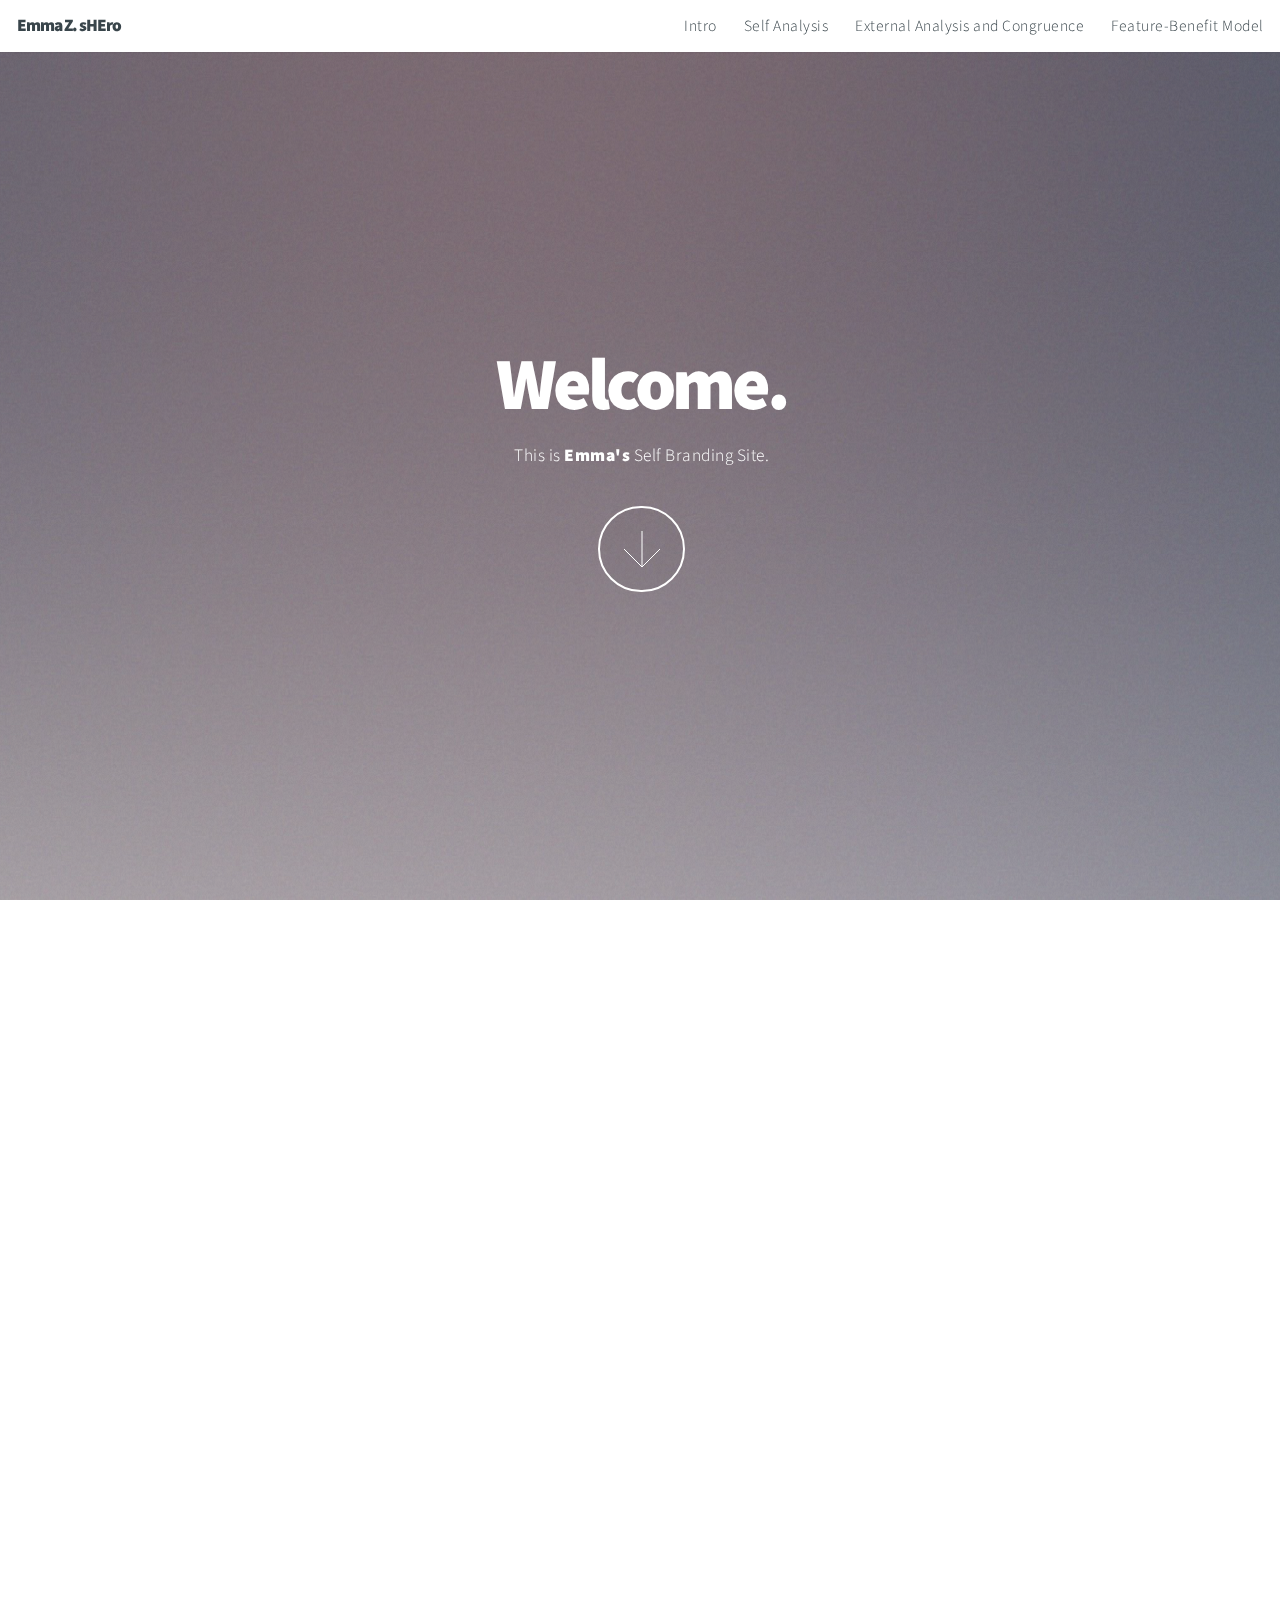
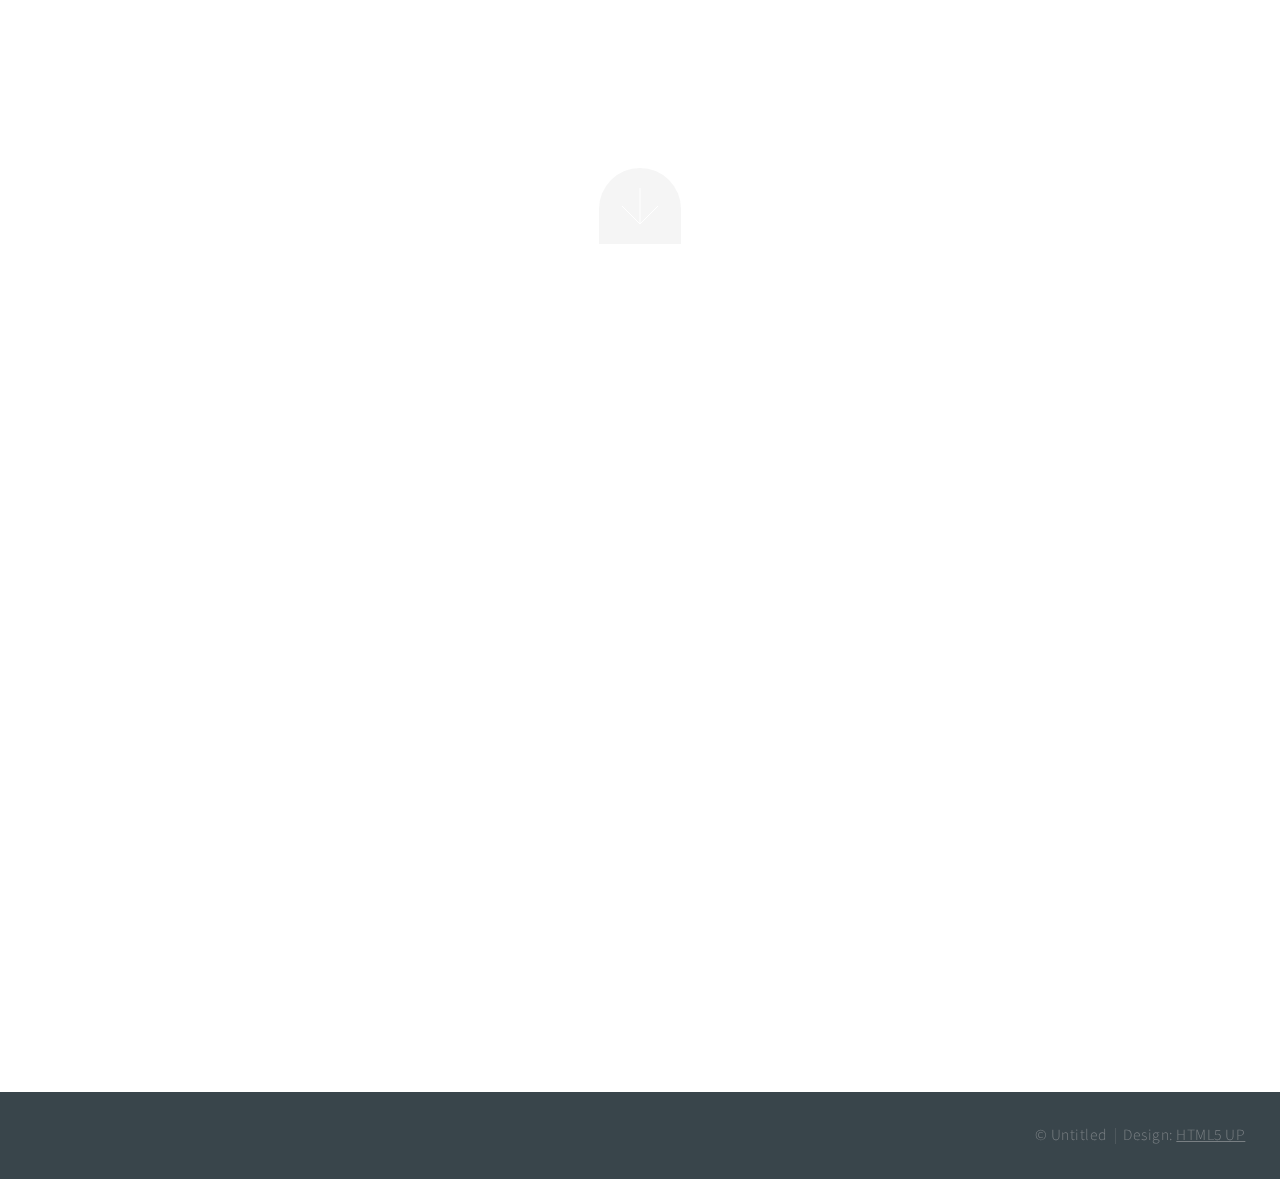
<file: index.html>
<!DOCTYPE HTML>
<!--
	Big Picture by HTML5 UP
	html5up.net | @n33co
	Free for personal and commercial use under the CCA 3.0 license (html5up.net/license)
-->
<html>
	<head>
		<title>Emma Z. sHEro</title>
		<meta http-equiv="content-type" content="text/html; charset=utf-8" />
		<meta name="description" content="" />
		<meta name="keywords" content="" />
		<!--[if lte IE 8]><script src="css/ie/html5shiv.js"></script><![endif]-->
		<script src="js/jquery.min.js"></script>
		<script src="js/jquery.poptrox.min.js"></script>
		<script src="js/jquery.scrolly.min.js"></script>
		<script src="js/jquery.scrollex.min.js"></script>
		<script src="js/skel.min.js"></script>
		<script src="js/init.js"></script>
		<noscript>
			<link rel="stylesheet" href="css/skel.css" />
			<link rel="stylesheet" href="css/style.css" />
			<link rel="stylesheet" href="css/style-wide.css" />
			<link rel="stylesheet" href="css/style-normal.css" />
		</noscript>
		<!--[if lte IE 9]><link rel="stylesheet" href="css/ie/v9.css" /><![endif]-->
		<!--[if lte IE 8]><link rel="stylesheet" href="css/ie/v8.css" /><![endif]-->
	</head>
	<body>

		<!-- Header -->
			<header id="header">

				<!-- Logo -->
					<h1 id="logo">Emma Z. sHEro</h1>

				<!-- Nav -->
					<nav id="nav">
						<ul>
							<li><a href="index.html">Intro</a></li>
							<li><a href="sa.html">Self Analysis</a></li>
							<li><a href="ea.html">External Analysis and Congruence</a></li>
							<!-- <li><a href="ci.html">Congruence/Incongruence</a></li> -->
							<li><a href="fbm.html">Feature-Benefit Model</a></li>
							<!--<li><a href="#work">Work</a></li>-->
							<!-- <li><a href="#contact">Contact</a></li> -->
						</ul>
					</nav>

			</header>

		<!-- Intro -->
			<section id="intro" class="main style1 dark fullscreen">
				<div class="content container 75%">
					<header>
						<h2>Welcome.</h2>
					</header>
					<!--<p>Welcome to <strong>Big Picture</strong> a responsive site template designed
					by <a href="http://html5up.net">HTML5 UP</a>, built on <strong><a href="http://getskel.com">Skel</a></strong>,
					and released for free under the <a href="http://html5up.net/license">Creative Commons Attribution 3.0 license</a>.</p>-->
					<p>This is <strong>Emma's</strong> Self Branding Site.</p>
					<footer>
						<a href="#one" class="button style2 down">More</a>
					</footer>
				</div>
			</section>

		<!-- One -->
			<section id="one" class="main style2 right dark fullscreen">
				<div class="content box style2">
					<header>
						<!-- <a href="sa.html">Self Analysis</a> -->
						<!-- <p><a href="sa.html">Self Analysis</a></p> -->
						<h2><a href="sa.html">Self Analysis</a></h2>
					</header>
					<p>The following are what I see as my most significant strengths and weaknesses. For more details, click "Self Analysis" Tab.</p>
					<p><strong>Strengths: </strong>Well-rounded, Determined, Easy-Going.</p>
					<p><strong>Weaknesses: </strong>Hesitant, Dominant, Impatient.</p>
				</div>
				<a href="#two" class="button style2 down anchored">Next</a>
			</section>

		<!-- Two -->
			<section id="two" class="main style2 left dark fullscreen">
				<div class="content box style2">
					<header>
						<h2><a href="ea.html">External Analysis</a></h2>
					</header>
					<p>ECI-U is a survey held by UIUC Leadership Center which contains a set of scenarios that the evaluator would rate upon the behavior of certain individual to reveal his strengths and weaknesses. I first finished my self-accessment and then sent the same survey to 15 of my families and friends. The results were farily interesting. There are many discrepancies between how I see myself and how others see me. Details are listed in the "External Analysis and Congruence" tab.</p>
				</div>
				<a href="#three" class="button style2 down anchored">Next</a>
			</section>

		<!-- Three -->
	<!-- 		<section id="three" class="main style2 right dark fullscreen">
				<div class="content box style2">
					<header>
						<h2>Congruence/Incongruence</h2>
					</header>
					<p> </p>
				</div>
				<a href="#four" class="button style2 down anchored">Next</a> -->
			</section>

		<!-- Four -->
			<section id="three" class="main style2 left dark fullscreen">
				<div class="content box style2">
					<header>
						<h2><a href="fbm.html">Feature-Benefit Model</a></h2>
					</header>
					<p>I’m a dedicated, confident and well-rounded individual who is passionate about work and life. Details are listed in "Feature-Benefit Model" Tab.</p>
				</div>
				<a href="#four" class="button style2 down anchored">Next</a>
			</section>

		<!-- Work -->
			<section id="four" class="main style2 left dark fullscreen">
				<div class="content container">
					<header>
						<h2>Sales Associate in MAGIC Exhibition in L.V.</h2>
					</header>

					<!-- Lightbox Gallery  --> 
						<div class="container 75% gallery" >
							<div class="row 0% images">
								<div class="6u" ><a class="image fit from-left" style="margin-left:200px; margin-right:auto; position:relative"><img src="images/me.jpg" title="The Anonymous Red" alt=""/></a></div>
<!-- 								<div class="6u"><a href="images/fulls/02.jpg" class="image fit from-right"><img src="images/thumbs/02.jpg" title="Airchitecture II" alt="" /></a></div> -->
							</div>
<!-- 							<div class="row 0% images">
								<div class="6u"><a href="images/fulls/03.jpg" class="image fit from-left"><img src="images/thumbs/03.jpg" title="Air Lounge" alt="" /></a></div>
								<div class="6u"><a href="images/fulls/04.jpg" class="image fit from-right"><img src="images/thumbs/04.jpg" title="Carry on" alt="" /></a></div>
							</div>
							<div class="row 0% images">
								<div class="6u"><a href="images/fulls/05.jpg" class="image fit from-left"><img src="images/thumbs/05.jpg" title="The sparkling shell" alt="" /></a></div>
								<div class="6u"><a href="images/fulls/06.jpg" class="image fit from-right"><img src="images/thumbs/06.jpg" title="Bent IX" alt="" /></a></div>
							</div>
 -->					</div>

				</div>
			</section>

		<!-- Contact -->
<!-- 			<section id="contact" class="main style3 secondary">
				<div class="content container">
					<header>
						<h2>Say Hello.</h2>
						<p>Hello.</p>
					</header>
					<div class="box container 75%"> -->

					<!-- Contact Form -->
<!-- 							<form method="post" action="#">
								<div class="row 50%">
									<div class="6u"><input type="text" name="name" placeholder="Name" /></div>
									<div class="6u"><input type="email" name="email" placeholder="Email" /></div>
								</div>
								<div class="row 50%">
									<div class="12u"><textarea name="message" placeholder="Message" rows="6"></textarea></div>
								</div>
								<div class="row">
									<div class="12u">
										<ul class="actions">
											<li><input type="submit" value="Send Message" /></li>
										</ul>
									</div>
								</div>
							</form>

					</div>
				</div>
			</section> -->

		<!-- Footer -->
			<footer id="footer">

				<!-- Icons -->
<!-- 					<ul class="actions">
						<li><a href="#" class="icon fa-twitter"><span class="label">Twitter</span></a></li>
						<li><a href="#" class="icon fa-facebook"><span class="label">Facebook</span></a></li>
						<li><a href="#" class="icon fa-google-plus"><span class="label">Google+</span></a></li>
						<li><a href="#" class="icon fa-dribbble"><span class="label">Dribbble</span></a></li>
						<li><a href="#" class="icon fa-pinterest"><span class="label">Pinterest</span></a></li>
						<li><a href="#" class="icon fa-instagram"><span class="label">Instagram</span></a></li>
					</ul> -->

				<!-- Menu -->
					<ul class="menu">
						<li>&copy; Untitled</li><li>Design: <a href="http://html5up.net">HTML5 UP</a></li>
					</ul>

			</footer>

	</body>
</html>
</file>
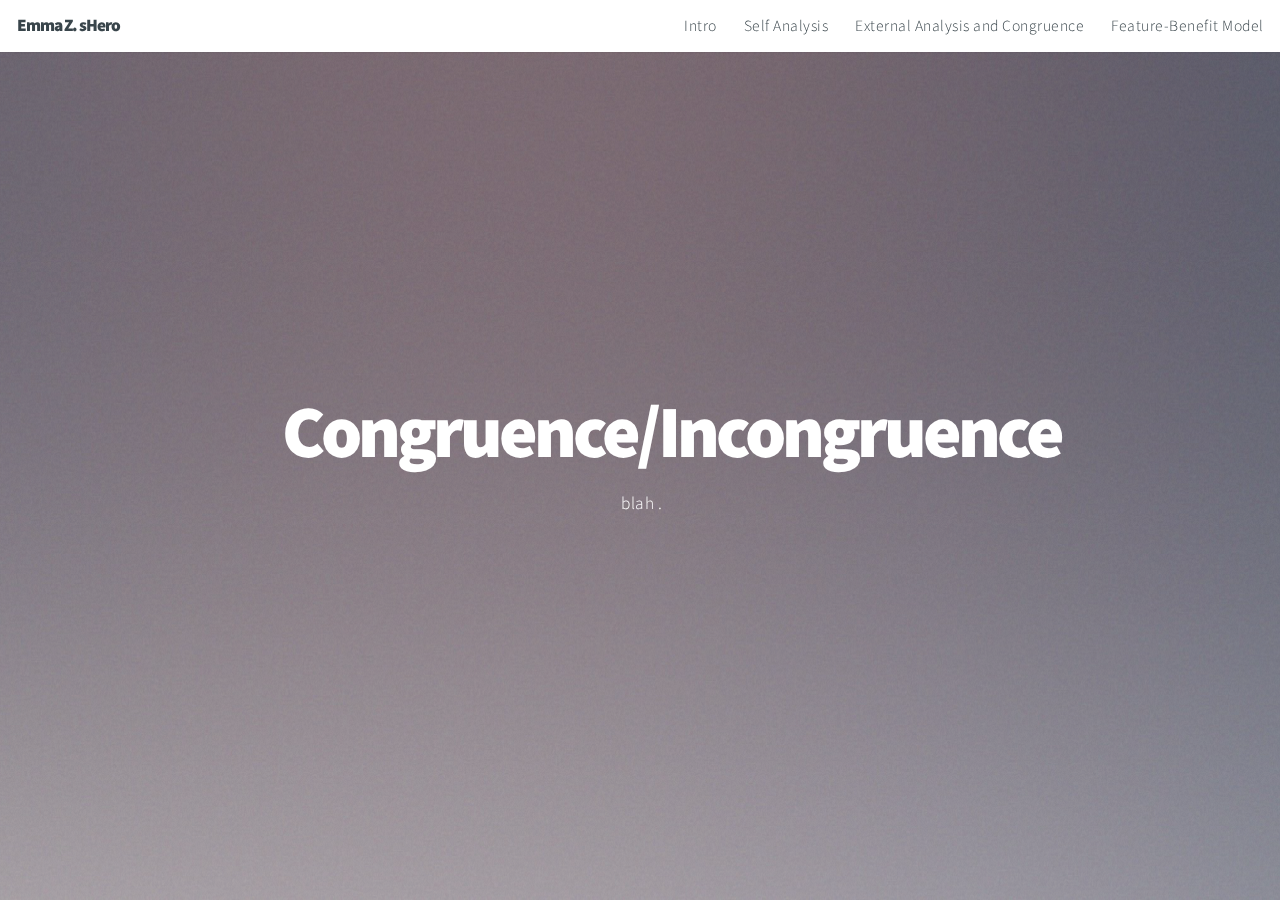
<file: ci.html>
<!DOCTYPE HTML>
<!--
	Big Picture by HTML5 UP
	html5up.net | @n33co
	Free for personal and commercial use under the CCA 3.0 license (html5up.net/license)
-->
<html>
	<head>
		<title>Emma Z. sHero</title>
		<meta http-equiv="content-type" content="text/html; charset=utf-8" />
		<meta name="description" content="" />
		<meta name="keywords" content="" />
		<!--[if lte IE 8]><script src="css/ie/html5shiv.js"></script><![endif]-->
		<script src="js/jquery.min.js"></script>
		<script src="js/jquery.poptrox.min.js"></script>
		<script src="js/jquery.scrolly.min.js"></script>
		<script src="js/jquery.scrollex.min.js"></script>
		<script src="js/skel.min.js"></script>
		<script src="js/init.js"></script>
		<noscript>
			<link rel="stylesheet" href="css/skel.css" />
			<link rel="stylesheet" href="css/style.css" />
			<link rel="stylesheet" href="css/style-wide.css" />
			<link rel="stylesheet" href="css/style-normal.css" />
		</noscript>
		<!--[if lte IE 9]><link rel="stylesheet" href="css/ie/v9.css" /><![endif]-->
		<!--[if lte IE 8]><link rel="stylesheet" href="css/ie/v8.css" /><![endif]-->
	</head>
	<body>

		<!-- Header -->
			<header id="header">

				<!-- Logo -->
					<h1 id="logo">Emma Z. sHero</h1>

				<!-- Nav -->
					<nav id="nav">
						<ul>
							<li><a href="index.html">Intro</a></li>
							<li><a href="sa.html">Self Analysis</a></li>
							<li><a href="ea.html">External Analysis and Congruence</a></li>
							<!-- <li><a href="ci.html">Congruence/Incongruence</a></li> -->
							<li><a href="fbm.html">Feature-Benefit Model</a></li>
							<!--<li><a href="#work">Work</a></li>-->
							<!-- <li><a href="#contact">Contact</a></li> -->
						</ul>
					</nav>

			</header>

		<!-- Intro -->
			<section id="intro" class="main style1 dark fullscreen">
				<div class="content container 75%">
					<header>
						<h2>Congruence/Incongruence</h2>
					</header>
					<p> blah .</p>
					<footer>
						<!-- <a href="#one" class="button style2 down">More</a> -->
					</footer>
				</div>
			</section>

		</body>
	</html>
</file>
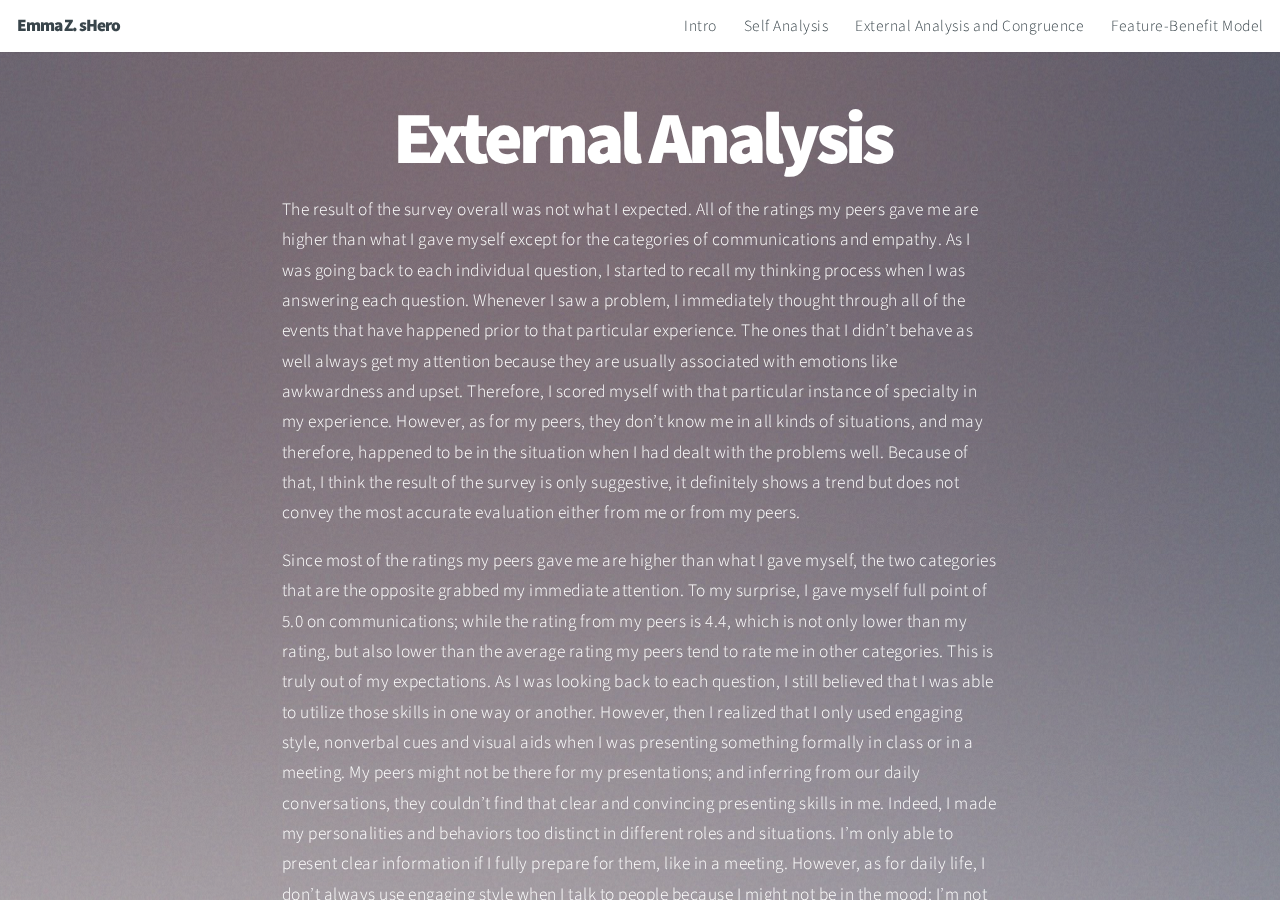
<file: ea.html>
<!DOCTYPE HTML>
<!--
	Big Picture by HTML5 UP
	html5up.net | @n33co
	Free for personal and commercial use under the CCA 3.0 license (html5up.net/license)
-->
<html>
	<head>
		<title>Emma Z. sHero</title>
		<meta http-equiv="content-type" content="text/html; charset=utf-8" />
		<meta name="description" content="" />
		<meta name="keywords" content="" />
		<!--[if lte IE 8]><script src="css/ie/html5shiv.js"></script><![endif]-->
		<script src="js/jquery.min.js"></script>
		<script src="js/jquery.poptrox.min.js"></script>
		<script src="js/jquery.scrolly.min.js"></script>
		<script src="js/jquery.scrollex.min.js"></script>
		<script src="js/skel.min.js"></script>
		<script src="js/init.js"></script>
		<noscript>
			<link rel="stylesheet" href="css/skel.css" />
			<link rel="stylesheet" href="css/style.css" />
			<link rel="stylesheet" href="css/style-wide.css" />
			<link rel="stylesheet" href="css/style-normal.css" />
		</noscript>
		<!--[if lte IE 9]><link rel="stylesheet" href="css/ie/v9.css" /><![endif]-->
		<!--[if lte IE 8]><link rel="stylesheet" href="css/ie/v8.css" /><![endif]-->
	</head>
	<body>

		<!-- Header -->
			<header id="header">

				<!-- Logo -->
					<h1 id="logo">Emma Z. sHero</h1>

				<!-- Nav -->
					<nav id="nav">
						<ul>
							<li><a href="index.html">Intro</a></li>
							<li><a href="sa.html">Self Analysis</a></li>
							<li><a href="ea.html">External Analysis and Congruence</a></li>
							<!-- <li><a href="ci.html">Congruence/Incongruence</a></li> -->
							<li><a href="fbm.html">Feature-Benefit Model</a></li>
							<!--<li><a href="#work">Work</a></li>-->
							<!-- <li><a href="#contact">Contact</a></li> -->
						</ul>
					</nav>

			</header>

		<!-- Intro -->
			<section id="intro" class="main style1 dark fullscreen">
				<div class="content container 75%">
					<header>
						<h2>External Analysis</h2>
					</header>
					<p align="left"> The result of the survey overall was not what I expected. All of the ratings my peers gave me are higher than what I gave myself except for the categories of communications and empathy. As I was going back to each individual question, I started to recall my thinking process when I was answering each question. Whenever I saw a problem, I immediately thought through all of the events that have happened prior to that particular experience. The ones that I didn’t behave as well always get my attention because they are usually associated with emotions like awkwardness and upset. Therefore, I scored myself with that particular instance of specialty in my experience. However, as for my peers, they don’t know me in all kinds of situations, and may therefore, happened to be in the situation when I had dealt with the problems well. Because of that, I think the result of the survey is only suggestive, it definitely shows a trend but does not convey the most accurate evaluation either from me or from my peers.</p>        
					<p align="left">Since most of the ratings my peers gave me are higher than what I gave myself, the two categories that are the opposite grabbed my immediate attention. To my surprise, I gave myself full point of 5.0 on communications; while the rating from my peers is 4.4, which is not only lower than my rating, but also lower than the average rating my peers tend to rate me in other categories. This is truly out of my expectations. As I was looking back to each question, I still believed that I was able to utilize those skills in one way or another. However, then I realized that I only used engaging style, nonverbal cues and visual aids when I was presenting something formally in class or in a meeting. My peers might not be there for my presentations; and inferring from our daily conversations, they couldn’t find that clear and convincing presenting skills in me. Indeed, I made my personalities and behaviors too distinct in different roles and situations. I’m only able to present clear information if I fully prepare for them, like in a meeting. However, as for daily life, I don’t always use engaging style when I talk to people because I might not be in the mood; I’m not interested in the topic or the person, etc. This is something I really want to improve. I want to prepare myself and show the outside world the best me at all times. I want to always be prepared for my friends, my families, and all kinds of situations. I want people to see my passion, not only in a meeting or presentation, but also in daily life. I have taken a class called Emotional Intelligence Skills where I have learn many things about how to deal with situations inside out. I learned how to manage my own emotions so other people would feel comfortable with me. I’m aware that people do present themselves differently in different situations. However, no matter whom I’m with and what situation I’m in, I want to present myself as a passionate, fully prepared and engaging person. I think this will never go wrong.</p>        
					<p align="left">Another category that people rate me lower is the category of empathy. Especially for the first question “I accurately read people’s moods or nonverbal cues”, someone even gave me a 3. In a survey that 98% of my peers’ ratings are 4 and 5, a rating of 3 really symbolizes something. I thought I was good at reading people’s mood. Although I can’t eliminate the possibility of that one person has been in a one particular instance with me where I was too ignorant to realize his mood, I still want to make sure that I can be accurate when examining people’s emotions. To do that, I need to gain awareness of feeling people’s emotions. I want to always turn my senses on to receive people’s cues. I want to be sensitive to people from diverse background and appreciate what and why people are saying. This is one of the values that I value the most. I want people to think of me when they have emotional issues. I want to be the support for my friends and families. In order for people to trust my suggestions and judgments, I need to first make good judgments myself. In addition, I think sometimes I care and understand on the inside but don’t know how to express my understanding to them. This may also cause misunderstandings of me as ignorant. This might be due to my shyness of expressing my feelings especially when the subject is sensitive. I would also like to improve on that. I would love to learn the appropriate methods to communicate with my peers so they could feel my presence. The most important action I would like to do to improve my verbal skills is practicing. I will start with my friends about issues that are not as sensitive, tell them I’m with them, and express how I personally feel about the situation. Only this way will I get to build a connection with them, show my empathy, and let them know my intention of understanding.</p>        
					<p align="left">In addition to the discrepancies in my report (my blind spots), I’ve also found something fairly interesting. The lowest score of my rating and my peers lie into the same category: initiative. I think I’m a more logical and rational person. I like to wait until the reasons are super clear before taking actions because I don’t like to deal with unexpected consequences. I have to also admit that I really don’t know how to seek information in unusual ways. I do lack some innovative and creative ideas. I think this is partially due to my tight daily schedule. I’m always too busy with schoolwork and projects that I don’t have time to settle down and just think about ideas. Schoolwork is usually too rigid which constraints my thinking process as the time progresses. I would like to improve it by taking time off once in a while, reading some interesting books and writing my ideas off on my journals to keep practicing. I also hardly ever cut through red tape or bend the rules when necessary. I’m from a culture that tends to avoid trouble when encountering problems with the rules. This has to be changed because it shows my dedication and determinedness. The best way to do it is to gain my confidence. When I’m able to come up with a reasonable idea and have done enough research to back it up, I will gain confidence to shoot for the direction and goals that might requires certain rules to be bent.</p>
					<p align="left">I did a good job passing both me and my peer’s examination of self-awareness. This is the cluster where my highest scores are in. Overall, I’m able to gain awareness of my own emotions and present myself in an assured and unhesitating manner. This is a value that I really cherish. I want to make sure I could keep it while working on using the awareness. Often times, although I’m aware my emotions, I still have difficulties coping and controlling them. I rated myself relatively low in emotional self-control category because of that. My friend even gave me a 2 on “I deal calmly with stress”. Apparently, my extreme emotions seem really obvious. Having the awareness is really important, but I want to learn more smart ways to utilize my emotions for optimized result. </p>
					<p align="left">The results of the survey have alerted me to reposition myself within the community. I've realized that sometimes I might not get the results that I originally wanted to. I needed to change the way I convey my emotions so people could understand my intentions. Paying attention on shaping my public images will help improve my relationships and overall effectiveness in any situation.</a>
					<footer>
						<!-- <a href="#one" class="button style2 down">More</a> -->
					</footer>
				</div>
			</section>

		</body>
	</html>
</file>
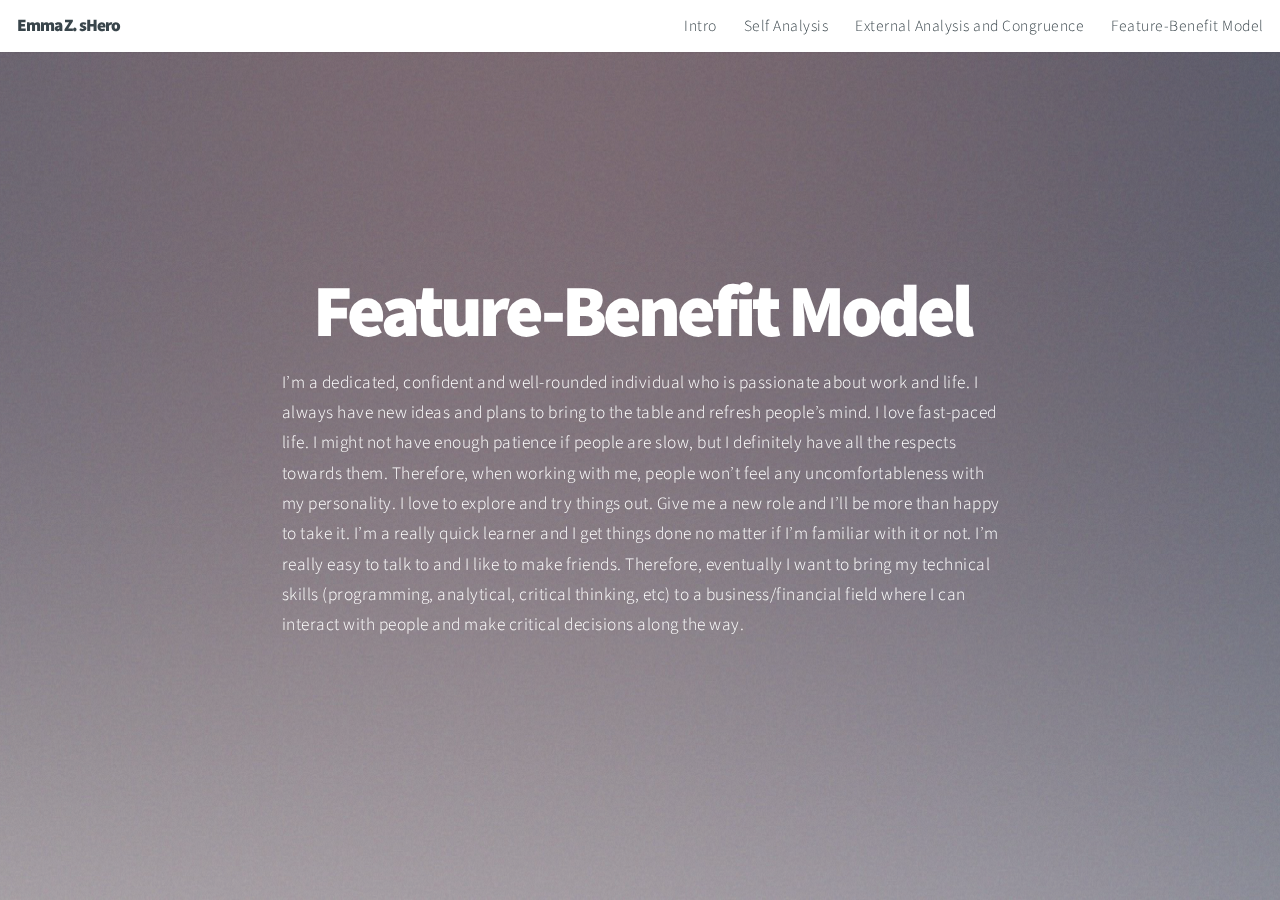
<file: fbm.html>
<!DOCTYPE HTML>
<!--
	Big Picture by HTML5 UP
	html5up.net | @n33co
	Free for personal and commercial use under the CCA 3.0 license (html5up.net/license)
-->
<html>
	<head>
		<title>Emma Z. sHero</title>
		<meta http-equiv="content-type" content="text/html; charset=utf-8" />
		<meta name="description" content="" />
		<meta name="keywords" content="" />
		<!--[if lte IE 8]><script src="css/ie/html5shiv.js"></script><![endif]-->
		<script src="js/jquery.min.js"></script>
		<script src="js/jquery.poptrox.min.js"></script>
		<script src="js/jquery.scrolly.min.js"></script>
		<script src="js/jquery.scrollex.min.js"></script>
		<script src="js/skel.min.js"></script>
		<script src="js/init.js"></script>
		<noscript>
			<link rel="stylesheet" href="css/skel.css" />
			<link rel="stylesheet" href="css/style.css" />
			<link rel="stylesheet" href="css/style-wide.css" />
			<link rel="stylesheet" href="css/style-normal.css" />
		</noscript>
		<!--[if lte IE 9]><link rel="stylesheet" href="css/ie/v9.css" /><![endif]-->
		<!--[if lte IE 8]><link rel="stylesheet" href="css/ie/v8.css" /><![endif]-->
	</head>
	<body>

		<!-- Header -->
			<header id="header">

				<!-- Logo -->
					<h1 id="logo">Emma Z. sHero</h1>

				<!-- Nav -->
					<nav id="nav">
						<ul>
							<li><a href="index.html">Intro</a></li>
							<li><a href="sa.html">Self Analysis</a></li>
							<li><a href="ea.html">External Analysis and Congruence</a></li>
							<!-- <li><a href="ci.html">Congruence/Incongruence</a></li> -->
							<li><a href="fbm.html">Feature-Benefit Model</a></li>
							<!--<li><a href="#work">Work</a></li>-->
							<!-- <li><a href="#contact">Contact</a></li> -->
						</ul>
					</nav>

			</header>

		<!-- Intro -->
			<section id="intro" class="main style1 dark fullscreen">
				<div class="content container 75%">
					<header>
						<h2>Feature-Benefit Model</h2>
					</header>
					<p align = "left">I’m a dedicated, confident and well-rounded individual who is passionate about work and life. I always have new ideas and plans to bring to the table and refresh people’s mind. I love fast-paced life. I might not have enough patience if people are slow, but I definitely have all the respects towards them. Therefore, when working with me, people won’t feel any uncomfortableness with my personality. I love to explore and try things out. Give me a new role and I’ll be more than happy to take it. I’m a really quick learner and I get things done no matter if I’m familiar with it or not. I’m really easy to talk to and I like to make friends. Therefore, eventually I want to bring my technical skills (programming, analytical, critical thinking, etc) to a business/financial field where I can interact with people and make critical decisions along the way.</p>
					<footer>
						<!-- <a href="#one" class="button style2 down">More</a> -->
					</footer>
				</div>
			</section>

		</body>
	</html>
</file>
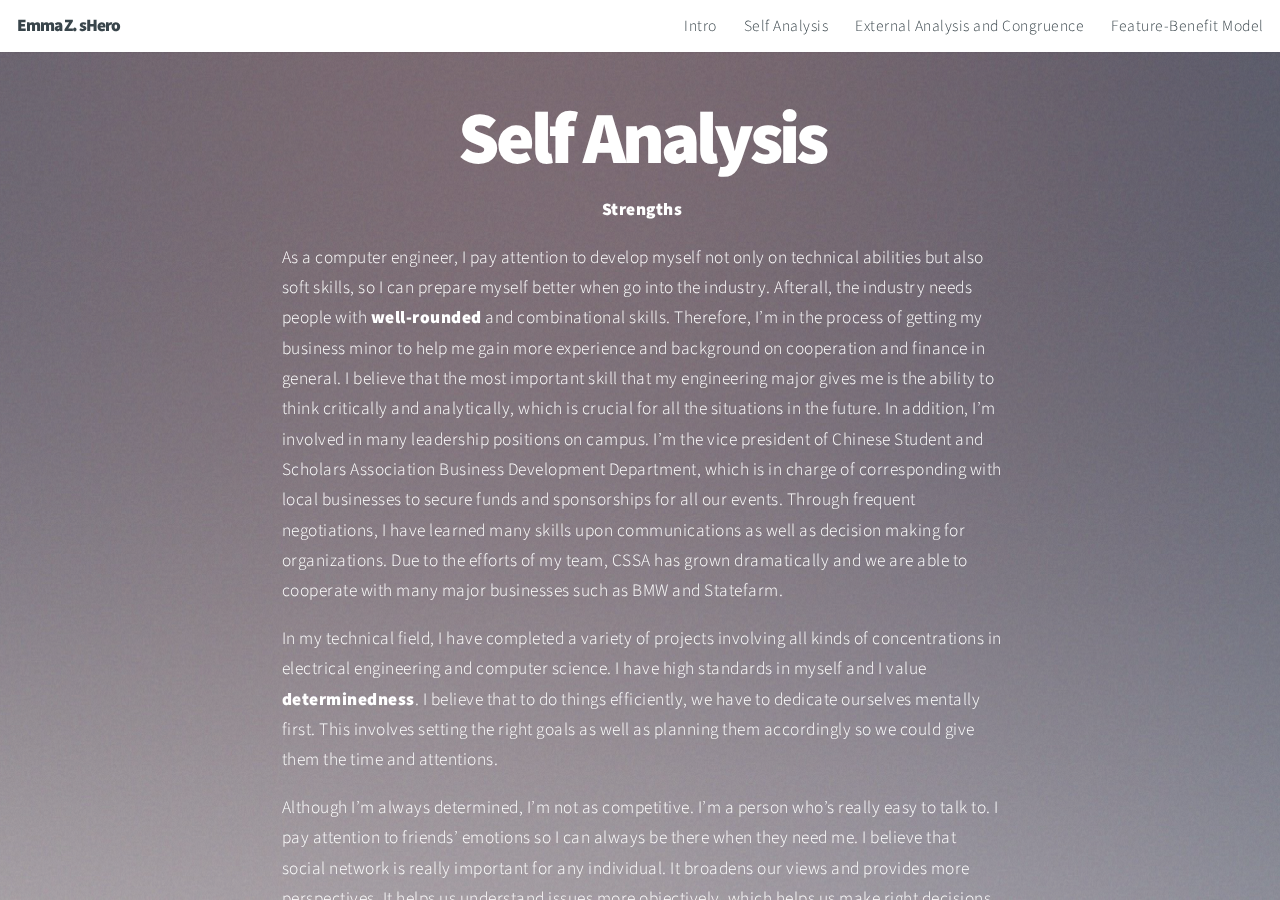
<file: sa.html>
<!DOCTYPE HTML>
<!--
	Big Picture by HTML5 UP
	html5up.net | @n33co
	Free for personal and commercial use under the CCA 3.0 license (html5up.net/license)
-->
<html>
	<head>
		<title>Emma Z. sHero</title>
		<meta http-equiv="content-type" content="text/html; charset=utf-8" />
		<meta name="description" content="" />
		<meta name="keywords" content="" />
		<!--[if lte IE 8]><script src="css/ie/html5shiv.js"></script><![endif]-->
		<script src="js/jquery.min.js"></script>
		<script src="js/jquery.poptrox.min.js"></script>
		<script src="js/jquery.scrolly.min.js"></script>
		<script src="js/jquery.scrollex.min.js"></script>
		<script src="js/skel.min.js"></script>
		<script src="js/init.js"></script>
		<noscript>
			<link rel="stylesheet" href="css/skel.css" />
			<link rel="stylesheet" href="css/style.css" />
			<link rel="stylesheet" href="css/style-wide.css" />
			<link rel="stylesheet" href="css/style-normal.css" />
		</noscript>
		<!--[if lte IE 9]><link rel="stylesheet" href="css/ie/v9.css" /><![endif]-->
		<!--[if lte IE 8]><link rel="stylesheet" href="css/ie/v8.css" /><![endif]-->
	</head>
	<body>

		<!-- Header -->
			<header id="header">

				<!-- Logo -->
					<h1 id="logo">Emma Z. sHero</h1>

				<!-- Nav -->
					<nav id="nav">
						<ul>
							<li><a href="index.html">Intro</a></li>
							<li><a href="sa.html">Self Analysis</a></li>
							<li><a href="ea.html">External Analysis and Congruence</a></li>
							<!-- <li><a href="ci.html">Congruence/Incongruence</a></li> -->
							<li><a href="fbm.html">Feature-Benefit Model</a></li>
							<!--<li><a href="#work">Work</a></li>-->
							<!-- <li><a href="#contact">Contact</a></li> -->
						</ul>
					</nav>

			</header>

		<!-- Intro -->
			<section id="intro" class="main style1 dark fullscreen">
				<div class="content container 75%">
					<header>
						<h2>Self Analysis</h2>
					</header>
					<p><strong>Strengths</strong></p>
					<p align = "left">As a computer engineer, I pay attention to develop myself not only on technical abilities but also soft skills, so I can prepare myself better when go into the industry. Afterall, the industry needs people with <strong>well-rounded</strong> and combinational skills. Therefore, I’m in the process of getting my business minor to help me gain more experience and background on cooperation and finance in general. I believe that the most important skill that my engineering major gives me is the ability to think critically and analytically, which is crucial for all the situations in the future. In addition, I’m involved in many leadership positions on campus. I’m the vice president of Chinese Student and Scholars Association Business Development Department, which is in charge of corresponding with local businesses to secure funds and sponsorships for all our events. Through frequent negotiations, I have learned many skills upon communications as well as decision making for organizations. Due to the efforts of my team, CSSA has grown dramatically and we are able to cooperate with many major businesses such as BMW and Statefarm.</p>
					<p align = "left">In my technical field, I have completed a variety of projects involving all kinds of concentrations in electrical engineering and computer science. I have high standards in myself and I value <strong>determinedness</strong>. I believe that to do things efficiently, we have to dedicate ourselves mentally first. This involves setting the right goals as well as planning them accordingly so we could give them the time and attentions.</p>
					<p align = "left">Although I’m always determined, I’m not as competitive. I’m a person who’s really easy to talk to. I pay attention to friends’ emotions so I can always be there when they need me. I believe that social network is really important for any individual. It broadens our views and provides more perspectives. It helps us understand issues more objectively, which helps us make right decisions. Only when we understand people from their shoes, will we communicate with them effectively. In the near future, I would like to move up along a coorperation and take a manangement position. Being an <strong>easy-going</strong> person grants me the tools and path to get to know my people and help them overcome difficulties and achieve maximum productivity.</p>
					<p><strong>Weaknesses</strong></p>
					<p align = "left">There are many aspects of my personality that I wish I could have done better. For example, since I value the ability to make the right decision, sometimes I have difficulties choosing among the alternatives. I’m sometimes <strong>hesitant</strong> for many different reasons: sometimes I don’t want to take the consequences if things don’t go as I expect; sometimes if I don’t want to make sacrifices on either side of the solution; sometimes I want to both of the results. This personality always gives me struggles. However, through the struggles I have learned priorities. I have learned my individual values more and started to know what matters to me the most. As time goes on, I have become better with making decisions and choosing the right alternative that I would less likely to regret.</p>
					<p align = "left">I’m a little <strong>dominant</strong>, meaning that I don’t always trust people with their decisions. Whenever there is group work, I would always go over everyone’s part to make sure they are doing it right. This has given much inconvenience to both my team and myself. They are frustrated because of my distrust and I’m also exhausting myself because I’m giving me more work than needed.  I check on them once in a while to make sure they are still on track of the work and I keep reminding them if they seem to slack off. It turns out that this method usually doesn’t give what I needed. Since I took too much initiative, people tend to slack off more because they knew I would get everything done eventually. I lose connections with the group mates since they don’t see trust in me. The group work became more of a burden for me than what it’s supposed to serve. However, as I took more leadership roles, I started to learn to let go. I started to divide up the work and trust people with what I assigned. The results have been significant. People are more willing to dedicate themselves into the projects because they are given trust. I have learned to control my dominance to a certain extend.</p>
					<p align = "left">My third weakness connects with my second one in some way. Since I’d like to get things done fast and efficiently, I have little tolerance of waiting. This applies to everything from work, project to even daily conversations. It would even bother me if people talk too slow. They make me anxious when they talk all over the place but not to the point. This is something that I still need to work on. The respect I have upon people makes it an internal struggle for myself. I don’t want to interrupt them, while I’m <strong>impatient</strong>ly waiting for them to finish. Sometimes it affects my ability to listen to ideas. Therefore, I would like to improve on this trait by sometimes slowing myself down and enjoying the life and conversations. </p>
					<footer>
						<!-- <a href="#one" class="button style2 down">More</a> -->
					</footer>
				</div>
			</section>

		</body>
	</html>
</file>
<file: css/style-wide.css>
/*
	Big Picture by HTML5 UP
	html5up.net | @n33co
	Free for personal and commercial use under the CCA 3.0 license (html5up.net/license)
*/

/*********************************************************************************/
/* Basic                                                                         */
/*********************************************************************************/

	body,input,textarea,select {
		font-size: 17pt;
	}
	
	/* Main */
		
		.main {
		}
		
			.main.style2 {
			}
			
				.main.style2 .content {
					width: 40%;
				}
			
					.main.style2.right .content {
						left: 60%;
					}

				.main.style2.inactive {
				}

					.main.style2.inactive .content {
					}

						.main.style2.inactive.left .content {
							left: -40%;
						}
</file>
<file: css/style-normal.css>
/*
	Big Picture by HTML5 UP
	html5up.net | @n33co
	Free for personal and commercial use under the CCA 3.0 license (html5up.net/license)
*/

/*********************************************************************************/
/* Basic                                                                         */
/*********************************************************************************/

	body,input,textarea,select {
		font-size: 15pt;
	}
</file>
<file: css/ie/v9.css>
/*
	Big Picture by HTML5 UP
	html5up.net | @n33co
	Free for personal and commercial use under the CCA 3.0 license (html5up.net/license)
*/

/*********************************************************************************/
/* Loader                                                                        */
/*********************************************************************************/

	body:before,
	body:after {
		display: none !important;
	}

/*********************************************************************************/
/* Poptrox                                                                       */
/*********************************************************************************/

	.poptrox-popup {
	}

		.poptrox-popup .loader {
			display: none !important;
		}
</file>
<file: css/ie/v8.css>
/*
	Big Picture by HTML5 UP
	html5up.net | @n33co
	Free for personal and commercial use under the CCA 3.0 license (html5up.net/license)
*/

/*********************************************************************************/
/* Basic                                                                         */
/*********************************************************************************/

	/* Section/Article */

		section,
		article
		{
		}

			section > .last-child,
			article > .last-child
			{
				margin-bottom: 0;
			}

			section.last-child,
			article.last-child
			{
				margin-bottom: 0;
			}

	/* Form */

		form input[type="text"],
		form input[type="email"],
		form input[type="password"],
		form select,
		form textarea {
			position: relative;
			-ms-behavior: url('css/ie/PIE.htc');
			border: solid 1px #ccc;
		}

	/* Button */

		input[type="button"],
		input[type="submit"],
		input[type="reset"],
		.button {
			position: relative;
			-ms-behavior: url('css/ie/PIE.htc');
		}

			.button.down {
				text-indent: 0;
			}

/*********************************************************************************/
/* Intro                                                                         */
/*********************************************************************************/

	#intro {
		-ms-behavior: url('css/ie/backgroundsize.min.htc');
		background: url('../../images/intro.jpg');
		background-size: cover;
	}

		#intro .content {
			position: relative;
			z-index: 1;
		}

		#intro:after {
			content: '';
			background: url('../images/overlay.png');
			width: 100%;
			height: 100%;
			position: absolute;
			left: 0;
			top: 0;
		}

/*********************************************************************************/
/* One                                                                           */
/*********************************************************************************/

	#one {
		-ms-behavior: url('css/ie/backgroundsize.min.htc');
		background: url('../../images/one.jpg');
		background-size: cover;
	}

		#one .content {
			position: relative;
			z-index: 1;
		}

		#one.left:before,
		#one.right:after {
			content: '';
			background: url('../images/overlay.png');
			width: 100%;
			height: 100%;
			position: absolute;
			left: 0;
			top: 0;
		}

/*********************************************************************************/
/* Two                                                                           */
/*********************************************************************************/

	#two {
		-ms-behavior: url('css/ie/backgroundsize.min.htc');
		background: url('../../images/two.jpg');
		background-size: cover;
	}

		#two .content {
			position: relative;
			z-index: 1;
		}

		#two.left:before,
		#two.right:after {
			content: '';
			background: url('../images/overlay.png');
			width: 100%;
			height: 100%;
			position: absolute;
			left: 0;
			top: 0;
		}
</file>
<file: css/skel.css>
/* Resets (http://meyerweb.com/eric/tools/css/reset/ | v2.0 | 20110126 | License: none (public domain)) */

	html,body,div,span,applet,object,iframe,h1,h2,h3,h4,h5,h6,p,blockquote,pre,a,abbr,acronym,address,big,cite,code,del,dfn,em,img,ins,kbd,q,s,samp,small,strike,strong,sub,sup,tt,var,b,u,i,center,dl,dt,dd,ol,ul,li,fieldset,form,label,legend,table,caption,tbody,tfoot,thead,tr,th,td,article,aside,canvas,details,embed,figure,figcaption,footer,header,hgroup,menu,nav,output,ruby,section,summary,time,mark,audio,video{margin:0;padding:0;border:0;font-size:100%;font:inherit;vertical-align:baseline;}article,aside,details,figcaption,figure,footer,header,hgroup,menu,nav,section{display:block;}body{line-height:1;}ol,ul{list-style:none;}blockquote,q{quotes:none;}blockquote:before,blockquote:after,q:before,q:after{content:'';content:none;}table{border-collapse:collapse;border-spacing:0;}body{-webkit-text-size-adjust:none}

/* Box Model */

	*, *:before, *:after {
		-moz-box-sizing: border-box;
		-webkit-box-sizing: border-box;
		box-sizing: border-box;
	}

/* Container */

	.container {
		margin-left: auto;
		margin-right: auto;

		/* width: (containers) */
		width: 1200px;
	}

	/* Modifiers */

		/* 125% */
			.container.\31 25\25 {
				width: 100%;

				/* max-width: (containers * 1.25) */
				max-width: 1500px;

				/* min-width: (containers) */
				min-width: 1200px;
			}

		/* 75% */
			.container.\37 5\25 {

				/* width: (containers * 0.75) */
				width: 900px;

			}

		/* 50% */
			.container.\35 0\25 {

				/* width: (containers * 0.50) */
				width: 600px;

			}

		/* 25% */
			.container.\32 5\25 {

				/* width: (containers * 0.25) */
				width: 300px;

			}

/* Grid */

	.row {
		border-bottom: solid 1px transparent;
	}

	.row > * {
		float: left;
	}

	.row:after, .row:before {
		content: '';
		display: block;
		clear: both;
		height: 0;
	}

	.row.uniform > * > :first-child {
		margin-top: 0;
	}

	.row.uniform > * > :last-child {
		margin-bottom: 0;
	}

	/* Gutters */

		/* Normal */

			.row > * {
				/* padding: (gutters.horizontal) 0 0 (gutters.vertical) */
				padding: 40px 0 0 40px;
			}

			.row {
				/* margin: -(gutters.horizontal) 0 -1px -(gutters.vertical) */
				margin: -40px 0 -1px -40px;
			}

			.row.uniform > * {
				/* padding: (gutters.vertical) 0 0 (gutters.vertical) */
				padding: 40px 0 0 40px;
			}

			.row.uniform {
				/* margin: -(gutters.vertical) 0 -1px -(gutters.vertical) */
				margin: -40px 0 -1px -40px;
			}

		/* 200% */

			.row.\32 00\25 > * {
				/* padding: (gutters.horizontal) 0 0 (gutters.vertical) */
				padding: 80px 0 0 80px;
			}

			.row.\32 00\25 {
				/* margin: -(gutters.horizontal) 0 -1px -(gutters.vertical) */
				margin: -80px 0 -1px -80px;
			}

			.row.uniform.\32 00\25 > * {
				/* padding: (gutters.vertical) 0 0 (gutters.vertical) */
				padding: 80px 0 0 80px;
			}

			.row.uniform.\32 00\25 {
				/* margin: -(gutters.vertical) 0 -1px -(gutters.vertical) */
				margin: -80px 0 -1px -80px;
			}

		/* 150% */

			.row.\31 50\25 > * {
				/* padding: (gutters.horizontal) 0 0 (gutters.vertical) */
				padding: 60px 0 0 60px;
			}

			.row.\31 50\25 {
				/* margin: -(gutters.horizontal) 0 -1px -(gutters.vertical) */
				margin: -60px 0 -1px -60px;
			}

			.row.uniform.\31 50\25 > * {
				/* padding: (gutters.vertical) 0 0 (gutters.vertical) */
				padding: 60px 0 0 60px;
			}

			.row.uniform.\31 50\25 {
				/* margin: -(gutters.vertical) 0 -1px -(gutters.vertical) */
				margin: -60px 0 -1px -60px;
			}

		/* 50% */

			.row.\35 0\25 > * {
				/* padding: (gutters.horizontal) 0 0 (gutters.vertical) */
				padding: 20px 0 0 20px;
			}

			.row.\35 0\25 {
				/* margin: -(gutters.horizontal) 0 -1px -(gutters.vertical) */
				margin: -20px 0 -1px -20px;
			}

			.row.uniform.\35 0\25 > * {
				/* padding: (gutters.vertical) 0 0 (gutters.vertical) */
				padding: 20px 0 0 20px;
			}

			.row.uniform.\35 0\25 {
				/* margin: -(gutters.vertical) 0 -1px -(gutters.vertical) */
				margin: -20px 0 -1px -20px;
			}

		/* 25% */

			.row.\32 5\25 > * {
				/* padding: (gutters.horizontal) 0 0 (gutters.vertical) */
				padding: 10px 0 0 10px;
			}

			.row.\32 5\25 {
				/* margin: -(gutters.horizontal) 0 -1px -(gutters.vertical) */
				margin: -10px 0 -1px -10px;
			}

			.row.uniform.\32 5\25 > * {
				/* padding: (gutters.vertical) 0 0 (gutters.vertical) */
				padding: 10px 0 0 10px;
			}

			.row.uniform.\32 5\25 {
				/* margin: -(gutters.vertical) 0 -1px -(gutters.vertical) */
				margin: -10px 0 -1px -10px;
			}

		/* 0% */

			.row.\30 \25 > * {
				padding: 0;
			}

			.row.\30 \25 {
				margin: 0 0 -1px 0;
			}

	/* Cells */

		.\31 2u, .\31 2u\24 { width: 100%; clear: none; margin-left: 0; }
		.\31 1u, .\31 1u\24 { width: 91.6666666667%; clear: none; margin-left: 0; }
		.\31 0u, .\31 0u\24 { width: 83.3333333333%; clear: none; margin-left: 0; }
		.\39 u, .\39 u\24 { width: 75%; clear: none; margin-left: 0; }
		.\38 u, .\38 u\24 { width: 66.6666666667%; clear: none; margin-left: 0; }
		.\37 u, .\37 u\24 { width: 58.3333333333%; clear: none; margin-left: 0; }
		.\36 u, .\36 u\24 { width: 50%; clear: none; margin-left: 0; }
		.\35 u, .\35 u\24 { width: 41.6666666667%; clear: none; margin-left: 0; }
		.\34 u, .\34 u\24 { width: 33.3333333333%; clear: none; margin-left: 0; }
		.\33 u, .\33 u\24 { width: 25%; clear: none; margin-left: 0; }
		.\32 u, .\32 u\24 { width: 16.6666666667%; clear: none; margin-left: 0; }
		.\31 u, .\31 u\24 { width: 8.3333333333%; clear: none; margin-left: 0; }

		.\31 2u\24 + *,
		.\31 1u\24 + *,
		.\31 0u\24 + *,
		.\39 u\24 + *,
		.\38 u\24 + *,
		.\37 u\24 + *,
		.\36 u\24 + *,
		.\35 u\24 + *,
		.\34 u\24 + *,
		.\33 u\24 + *,
		.\32 u\24 + *,
		.\31 u\24 + * {
			clear: left;
		}

		.\-11u { margin-left: 91.6666666667% }
		.\-10u { margin-left: 83.3333333333% }
		.\-9u { margin-left: 75% }
		.\-8u { margin-left: 66.6666666667% }
		.\-7u { margin-left: 58.3333333333% }
		.\-6u { margin-left: 50% }
		.\-5u { margin-left: 41.6666666667% }
		.\-4u { margin-left: 33.3333333333% }
		.\-3u { margin-left: 25% }
		.\-2u { margin-left: 16.6666666667% }
		.\-1u { margin-left: 8.3333333333% }
</file>
<file: css/style.css>
@charset 'UTF-8';
@import url('http://fonts.googleapis.com/css?family=Source+Sans+Pro:300,900');
@import url('font-awesome.min.css');

/*
	Big Picture by HTML5 UP
	html5up.net | @n33co
	Free for personal and commercial use under the CCA 3.0 license (html5up.net/license)
*/

/*********************************************************************************/
/* Basic                                                                         */
/*********************************************************************************/

	html {
		height: 100%;
	}

	body {
		background: #fff;
		height: 100%;
	}

		body.is-loading *,
		body.is-resizing *
		{
			-moz-transition: none !important;
			-webkit-transition: none !important;
			-o-transition: none !important;
			-ms-transition: none !important;
			transition: none !important;
			-moz-animation: none !important;
			-webkit-animation: none !important;
			-o-animation: none !important;
			-ms-animation: none !important;
			animation: none !important;
		}

	body,input,textarea,select {
		font-family: 'Source Sans Pro', sans-serif;
		font-weight: 300;
		font-size: 18pt;
		line-height: 1.75em;
		color: #39454b;
		letter-spacing: 0.5px;
	}

	h1,h2,h3,h4,h5,h6 {
		font-weight: 900;
		color: inherit;
	}

		h1 a, h2 a, h3 a, h4 a, h5 a, h6 a {
			color: inherit;
			text-decoration: none;
		}

	h2 {
		font-size: 2.25em;
		letter-spacing: -2px;
		line-height: 1.25em;
	}

	strong, b {
		font-weight: 900;
		color: inherit;
	}

	em, i {
		font-style: italic;
	}

	a {
		color: #98c593;

		-moz-transition: all 0.2s ease-in-out, color 0.2s ease-in-out;
		-webkit-transition: all 0.2s ease-in-out, color 0.2s ease-in-out;
		-o-transition: all 0.2s ease-in-out, color 0.2s ease-in-out;
		-ms-transition: all 0.2s ease-in-out, color 0.2s ease-in-out;
		transition: all 0.2s ease-in-out, color 0.2s ease-in-out;
	}

/*	a:link{
		color: black; background-color: transparent; text-decoration: none;
	}

	a:visited{
		color: pink; background-color: transparent; text-decoration: none;
	}*/

	sub {
		position: relative;
		top: 0.5em;
		font-size: 0.8em;
	}

	sup {
		position: relative;
		top: -0.5em;
		font-size: 0.8em;
	}

	hr {
		border: 0;
		border-top: solid 1px #ddd;
	}

	blockquote {
		border-left: solid 0.5em #ddd;
		padding: 1em 0 1em 2em;
		font-style: italic;
	}

	p, ul, ol, dl, table {
		margin-bottom: 1em;
	}

	header {
		margin-bottom: 1em;
	}

		header p {
			display: block;
			margin: 1em 0 0 0;
			padding: 0 0 0.5em 0;
		}

	footer {
		margin-top: 2em;
	}

	br.clear {
		clear: both;
	}

	/* Sections/Article */

		section,
		article {
			margin-bottom: 3em;
		}

			section > :last-child,
			article > :last-child {
				margin-bottom: 0;
			}

			section > .content > :last-child,
			article > .content > :last-child {
				margin-bottom: 0;
			}

			section:last-child,
			article:last-child {
				margin-bottom: 0;
			}

			.row > section,
			.row > article {
				margin-bottom: 0;
			}

	/* Image */

		.image {
			position: relative;
			display: inline-block;
		}

			.image:before {
				content: '';
				position: absolute;
				left: 0;
				top: 0;
				width: 100%;
				height: 100%;
				background: url('images/overlay.png');
			}

			.image img {
				display: block;
				width: 100%;
			}

			.image.featured {
				display: block;
				width: 100%;
				margin: 0 0 2em 0;
			}

			.image.fit {
				display: block;
				width: 100%;
			}

			.image.left {
				float: left;
				margin: 0 2em 2em 0;
			}

			.image.centered {
				display: block;
				margin: 0 0 2em 0;
			}

				.image.centered img {
					margin: 0 auto;
					width: auto;
				}

	/* List */

		ul {
		}

			ul.default {
				list-style: disc;
				padding-left: 1em;
			}

				ul.default li {
					padding-left: 0.5em;
				}

			ul.icons {
				cursor: default;
			}

				ul.icons li {
					display: inline-block;
				}

					ul.icons a {
						display: inline-block;
						width: 2em;
						height: 2em;
						line-height: 2em;
						text-align: center;
						border: 0;
					}

			ul.menu {
				cursor: default;
			}

				ul.menu li {
					display: inline-block;
					line-height: 1em;
					border-left: solid 1px rgba(145,146,147,0.25);
					padding: 0 0 0 0.5em;
					margin: 0 0 0 0.5em;
				}

				ul.menu li:first-child {
					border-left: 0;
					padding-left: 0;
					margin-left: 0;
				}

			ul.actions {
				cursor: default;
			}

				ul.actions li {
					display: inline-block;
					margin: 0 0 0 0.5em;
				}

				ul.actions li:first-child {
					margin-left: 0;
				}

		ol {
		}

			ol.default {
				list-style: decimal;
				padding-left: 1.25em;
			}

				ol.default li {
					padding-left: 0.25em;
				}

	/* Form */

		form {
		}

			form label {
				display: block;
			}

			form input[type="text"],
			form input[type="email"],
			form input[type="password"],
			form select,
			form textarea {
				display: block;
				width: 100%;
				padding: 0.65em 0.75em;
				background: none;
				border: solid 2px rgba(185,186,187,0.25);
				color: inherit;
				border-radius: 0.5em;
				outline: none;

				-moz-appearance: none;
				-webkit-appearance: none;
				-o-appearance: none;
				-ms-appearance: none;
				appearance: none;

				-moz-transition: all 0.2s ease-in-out, color 0.2s ease-in-out;
				-webkit-transition: all 0.2s ease-in-out, color 0.2s ease-in-out;
				-o-transition: all 0.2s ease-in-out, color 0.2s ease-in-out;
				-ms-transition: all 0.2s ease-in-out, color 0.2s ease-in-out;
				transition: all 0.2s ease-in-out, color 0.2s ease-in-out;
			}

				form input[type="text"]:focus,
				form input[type="email"]:focus,
				form input[type="password"]:focus,
				form select:focus,
				form textarea:focus {
					border-color: #9ac8e9;
				}

			form input[type="text"],
			form input[type="email"],
			form input[type="password"],
			form select {
				line-height: 1.35em;
			}

			form textarea {
				min-height: 8em;
			}

			form .formerize-placeholder {
				color: rgba(145,146,147,0.85) !important;
			}

			form ::-webkit-input-placeholder {
				color: rgba(145,146,147,0.85) !important;
			}

			form :-moz-placeholder {
				color: rgba(145,146,147,0.85) !important;
			}

			form ::-moz-placeholder {
				color: rgba(145,146,147,0.85) !important;
			}

			form :-ms-input-placeholder {
				color: rgba(145,146,147,0.85) !important;
			}

			form ::-moz-focus-inner {
				border: 0;
			}

	/* Table */

		table {
			width: 100%;
		}

			table.default {
				width: 100%;
			}

				table.default tbody tr:nth-child(2n+2) {
					background: #f4f4f4;
				}

				table.default td {
					padding: 0.5em 1em 0.5em 1em;
				}

				table.default th {
					text-align: left;
					font-weight: 900;
					padding: 0.5em 1em 0.5em 1em;
				}

				table.default thead {
					background: #444;
					color: #fff;
				}

				table.default tfoot {
					background: #eee;
				}

				table.default tbody {
				}

	/* Button */

		input[type="button"],
		input[type="submit"],
		input[type="reset"],
		.button {
			background-color: #98c593;
			border: 0;
			border-radius: 3.5em;
			color: #fff;
			cursor: pointer;
			display: inline-block;
			height: 3.5em;
			line-height: 3.5em;
			outline: 0;
			padding: 0 2em 0 2em;
			position: relative;
			text-align: center;
			text-decoration: none;

			-moz-appearance: none;
			-webkit-appearance: none;
			-o-appearance: none;
			-ms-appearance: none;
			appearance: none;

			-moz-transition: all 0.2s ease-in-out;
			-webkit-transition: all 0.2s ease-in-out;
			-o-transition: all 0.2s ease-in-out;
			-ms-transition: all 0.2s ease-in-out;
			transition: all 0.2s ease-in-out;
		}

			.button.down {
				width: 5em;
				height: 5em;
				line-height: 4.5em;
				padding: 0;
				background-image: url('images/dark-arrow.svg');
				background-position: center center;
				background-repeat: no-repeat;
				text-indent: -10em;
				overflow: hidden;
			}

				.button.down.anchored {
					bottom: 0;
					border-bottom: 0;
					border-radius: 3em 3em 0 0;
					height: 4.5em;
					margin-left: -2.5em;
				}

			.button.anchored {
				position: absolute;
				left: 50%;
			}

			input[type="button"]:hover,
			input[type="submit"]:hover,
			input[type="reset"]:hover,
			.button:hover {
				background-color: #a8d5a3;
			}

			input[type="button"]:active,
			input[type="submit"]:active,
			input[type="reset"]:active,
			.button:active {
				background-color: #88b583;
			}

			input[type="button"].style2,
			input[type="submit"].style2,
			input[type="reset"].style2,
			.button.style2 {
				background-color: transparent;
				border: solid 2px #e5e6e7;
				color: inherit;
			}

				input[type="button"].style2:hover,
				input[type="submit"].style2:hover,
				input[type="reset"].style2:hover,
				.button.style2:hover {
					background-color: rgba(145,146,147,0.035);
				}

				.button.style2.down {
					background-image: url('images/arrow.svg');
				}

	/* Box */

		.box {
			background: #fff;
			color: #39454b;
			padding: 2em;
		}

			.box.style2 {
				padding: 3.5em 2.5em 3.5em 2.5em;
			}

	/* Main */

		.main {
			position: relative;
			margin: 0;
			overflow-x: hidden;
		}

			.main.fullscreen {
				height: 100%;
			}

			.main.style1 {
				text-align: center;
				padding: 3em 0 3em 0;
			}

				.main.style1 h2 {
					font-size: 4.25em;
					line-height: 1em;
					letter-spacing: -4px;
				}



				.main.style1:before {
					content: '';
					display: inline-block;
					vertical-align: middle;
					height: 100%;
				}

				.main.style1 .content {
					opacity: 1.0;
					display: inline-block;
					vertical-align: middle;

					-moz-transition: all 1s ease;
					-webkit-transition: all 1s ease;
					-o-transition: all 1s ease;
					-ms-transition: all 1s ease;
					transition: all 1s ease;

					-moz-transform: translateZ(0);
					-webkit-transform: translateZ(0);
					-o-transform: translateZ(0);
					-ms-transform: translateZ(0);
					transform: translateZ(0);
				}

			.main.style1.inactive {
			}

				.main.style1.inactive .content {
					opacity: 0;
				}

			.main.style2 {
				padding: 3em 0 3em 0;
				overflow: hidden;
			}

				.main.style2 .content {
					position: relative;
					width: 35%;
					display: inline-block;
					vertical-align: middle;

					-moz-transition: all 1s ease;
					-webkit-transition: all 1s ease;
					-o-transition: all 1s ease;
					-ms-transition: all 1s ease;
					transition: all 1s ease;

					-moz-transform: translateZ(0);
					-webkit-transform: translateZ(0);
					-o-transform: translateZ(0);
					-ms-transform: translateZ(0);
					transform: translateZ(0);
				}

				.main.style2.left {
				}

					.main.style2.left:after {
						content: '';
						display: inline-block;
						vertical-align: middle;
						height: 100%;
					}

					.main.style2.left .content {
						left: 0;
					}

				.main.style2.right {
				}

					.main.style2.right:before {
						content: '';
						display: inline-block;
						vertical-align: middle;
						height: 100%;
					}

					.main.style2.right .content {
						left: 65%;
					}


					.main.style2.right h2 a {
						color:black;
					}

					.main.style2.left h2 a {
						color:black;
					}

				.main.style2.inactive {
				}

					.main.style2.inactive .content {
					}

						.main.style2.inactive.left .content {
							left: -35%;
						}

						.main.style2.inactive.right .content {
							left: 100%;
						}

			.main.style3 {
				text-align: center;
				padding: 6em 0 6em 0;
			}

				.main.style3 .content {
				}

					.main.style3 .content > header {
						margin-bottom: 2em;
					}

				.main.style3.primary {
					background: #fff;
				}

				.main.style3.secondary {
					background: #f5f6f7;
				}

	/* Dark */

		.dark {
			color: #fff;
		}

			.dark a {
				color: #fff;
			}

			.dark .button.style2 {
				border-color: inherit;
				background-color: rgba(64,64,64,0.05);
			}

				.dark .button.style2:hover {
					background-color: rgba(255,255,255,0.1);
				}

				.dark .button.style2.down {
					background-image: url('images/dark-arrow.svg');
				}

/*********************************************************************************/
/* Spinner                                                                       */
/*********************************************************************************/

	@-moz-keyframes spinner-rotate { 0% { -moz-transform: scale(1) rotate(0deg); -webkit-transform: scale(1) rotate(0deg); -o-transform: scale(1) rotate(0deg); -ms-transform: scale(1) rotate(0deg); transform: scale(1) rotate(0deg); } 100% { -moz-transform: scale(1) rotate(360deg); -webkit-transform: scale(1) rotate(360deg); -o-transform: scale(1) rotate(360deg); -ms-transform: scale(1) rotate(360deg); transform: scale(1) rotate(360deg); } }
	@-webkit-keyframes spinner-rotate { 0% { -moz-transform: scale(1) rotate(0deg); -webkit-transform: scale(1) rotate(0deg); -o-transform: scale(1) rotate(0deg); -ms-transform: scale(1) rotate(0deg); transform: scale(1) rotate(0deg); } 100% { -moz-transform: scale(1) rotate(360deg); -webkit-transform: scale(1) rotate(360deg); -o-transform: scale(1) rotate(360deg); -ms-transform: scale(1) rotate(360deg); transform: scale(1) rotate(360deg); } }
	@-o-keyframes spinner-rotate { 0% { -moz-transform: scale(1) rotate(0deg); -webkit-transform: scale(1) rotate(0deg); -o-transform: scale(1) rotate(0deg); -ms-transform: scale(1) rotate(0deg); transform: scale(1) rotate(0deg); } 100% { -moz-transform: scale(1) rotate(360deg); -webkit-transform: scale(1) rotate(360deg); -o-transform: scale(1) rotate(360deg); -ms-transform: scale(1) rotate(360deg); transform: scale(1) rotate(360deg); } }
	@-ms-keyframes spinner-rotate { 0% { -moz-transform: scale(1) rotate(0deg); -webkit-transform: scale(1) rotate(0deg); -o-transform: scale(1) rotate(0deg); -ms-transform: scale(1) rotate(0deg); transform: scale(1) rotate(0deg); } 100% { -moz-transform: scale(1) rotate(360deg); -webkit-transform: scale(1) rotate(360deg); -o-transform: scale(1) rotate(360deg); -ms-transform: scale(1) rotate(360deg); transform: scale(1) rotate(360deg); } }
	@keyframes spinner-rotate { 0% { -moz-transform: scale(1) rotate(0deg); -webkit-transform: scale(1) rotate(0deg); -o-transform: scale(1) rotate(0deg); -ms-transform: scale(1) rotate(0deg); transform: scale(1) rotate(0deg); } 100% { -moz-transform: scale(1) rotate(360deg); -webkit-transform: scale(1) rotate(360deg); -o-transform: scale(1) rotate(360deg); -ms-transform: scale(1) rotate(360deg); transform: scale(1) rotate(360deg); } }

/*********************************************************************************/
/* Loader                                                                        */
/*********************************************************************************/

	@-moz-keyframes spinner-show { 0% { opacity: 0; } 100% { opacity: 1; } }
	@-webkit-keyframes spinner-show { 0% { opacity: 0; } 100% { opacity: 1; } }
	@-o-keyframes spinner-show { 0% { opacity: 0; } 100% { opacity: 1; } }
	@-ms-keyframes spinner-show { 0% { opacity: 0; } 100% { opacity: 1; } }
	@keyframes spinner-show { 0% { opacity: 0; } 100% { opacity: 1; } }
	@-moz-keyframes spinner-hide { 0% { color: #ececec; z-index: 100001; -moz-transform: scale(1) rotate(0deg); -webkit-transform: scale(1) rotate(0deg); -o-transform: scale(1) rotate(0deg); -ms-transform: scale(1) rotate(0deg); transform: scale(1) rotate(0deg); } 99% { color: #ececec; z-index: 100001; -moz-transform: scale(0.5) rotate(360deg); -webkit-transform: scale(0.5) rotate(360deg); -o-transform: scale(0.5) rotate(360deg); -ms-transform: scale(0.5) rotate(360deg); transform: scale(0.5) rotate(360deg); } 100% { color: #ececec; z-index: -1; -moz-transform: scale(0.5) rotate(360deg); -webkit-transform: scale(0.5) rotate(360deg); -o-transform: scale(0.5) rotate(360deg); -ms-transform: scale(0.5) rotate(360deg); transform: scale(0.5) rotate(360deg); } }
	@-webkit-keyframes spinner-hide { 0% { color: #ececec; z-index: 100001; -moz-transform: scale(1) rotate(0deg); -webkit-transform: scale(1) rotate(0deg); -o-transform: scale(1) rotate(0deg); -ms-transform: scale(1) rotate(0deg); transform: scale(1) rotate(0deg); } 99% { color: #ececec; z-index: 100001; -moz-transform: scale(0.5) rotate(360deg); -webkit-transform: scale(0.5) rotate(360deg); -o-transform: scale(0.5) rotate(360deg); -ms-transform: scale(0.5) rotate(360deg); transform: scale(0.5) rotate(360deg); } 100% { color: #ececec; z-index: -1; -moz-transform: scale(0.5) rotate(360deg); -webkit-transform: scale(0.5) rotate(360deg); -o-transform: scale(0.5) rotate(360deg); -ms-transform: scale(0.5) rotate(360deg); transform: scale(0.5) rotate(360deg); } }
	@-o-keyframes spinner-hide { 0% { color: #ececec; z-index: 100001; -moz-transform: scale(1) rotate(0deg); -webkit-transform: scale(1) rotate(0deg); -o-transform: scale(1) rotate(0deg); -ms-transform: scale(1) rotate(0deg); transform: scale(1) rotate(0deg); } 99% { color: #ececec; z-index: 100001; -moz-transform: scale(0.5) rotate(360deg); -webkit-transform: scale(0.5) rotate(360deg); -o-transform: scale(0.5) rotate(360deg); -ms-transform: scale(0.5) rotate(360deg); transform: scale(0.5) rotate(360deg); } 100% { color: #ececec; z-index: -1; -moz-transform: scale(0.5) rotate(360deg); -webkit-transform: scale(0.5) rotate(360deg); -o-transform: scale(0.5) rotate(360deg); -ms-transform: scale(0.5) rotate(360deg); transform: scale(0.5) rotate(360deg); } }
	@-ms-keyframes spinner-hide { 0% { color: #ececec; z-index: 100001; -moz-transform: scale(1) rotate(0deg); -webkit-transform: scale(1) rotate(0deg); -o-transform: scale(1) rotate(0deg); -ms-transform: scale(1) rotate(0deg); transform: scale(1) rotate(0deg); } 99% { color: #ececec; z-index: 100001; -moz-transform: scale(0.5) rotate(360deg); -webkit-transform: scale(0.5) rotate(360deg); -o-transform: scale(0.5) rotate(360deg); -ms-transform: scale(0.5) rotate(360deg); transform: scale(0.5) rotate(360deg); } 100% { color: #ececec; z-index: -1; -moz-transform: scale(0.5) rotate(360deg); -webkit-transform: scale(0.5) rotate(360deg); -o-transform: scale(0.5) rotate(360deg); -ms-transform: scale(0.5) rotate(360deg); transform: scale(0.5) rotate(360deg); } }
	@keyframes spinner-hide { 0% { color: #ececec; z-index: 100001; -moz-transform: scale(1) rotate(0deg); -webkit-transform: scale(1) rotate(0deg); -o-transform: scale(1) rotate(0deg); -ms-transform: scale(1) rotate(0deg); transform: scale(1) rotate(0deg); } 99% { color: #ececec; z-index: 100001; -moz-transform: scale(0.5) rotate(360deg); -webkit-transform: scale(0.5) rotate(360deg); -o-transform: scale(0.5) rotate(360deg); -ms-transform: scale(0.5) rotate(360deg); transform: scale(0.5) rotate(360deg); } 100% { color: #ececec; z-index: -1; -moz-transform: scale(0.5) rotate(360deg); -webkit-transform: scale(0.5) rotate(360deg); -o-transform: scale(0.5) rotate(360deg); -ms-transform: scale(0.5) rotate(360deg); transform: scale(0.5) rotate(360deg); } }
	@-moz-keyframes overlay-hide { 0% { opacity: 1; z-index: 100000; } 15% { opacity: 1; z-index: 100000; } 99% { opacity: 0; z-index: 100000; } 100% { opacity: 0; z-index: -1; } }
	@-webkit-keyframes overlay-hide { 0% { opacity: 1; z-index: 100000; } 15% { opacity: 1; z-index: 100000; } 99% { opacity: 0; z-index: 100000; } 100% { opacity: 0; z-index: -1; } }
	@-o-keyframes overlay-hide { 0% { opacity: 1; z-index: 100000; } 15% { opacity: 1; z-index: 100000; } 99% { opacity: 0; z-index: 100000; } 100% { opacity: 0; z-index: -1; } }
	@-ms-keyframes overlay-hide { 0% { opacity: 1; z-index: 100000; } 15% { opacity: 1; z-index: 100000; } 99% { opacity: 0; z-index: 100000; } 100% { opacity: 0; z-index: -1; } }
	@keyframes overlay-hide { 0% { opacity: 1; z-index: 100000; } 15% { opacity: 1; z-index: 100000; } 99% { opacity: 0; z-index: 100000; } 100% { opacity: 0; z-index: -1; } }

	body {
		text-decoration: none;
	}

		body:before {
			-moz-osx-font-smoothing: grayscale;
			-webkit-font-smoothing: antialiased;
			font-family: FontAwesome;
			font-style: normal;
			font-weight: normal;
			text-transform: none !important;
		}

		body:before {
			-moz-animation: spinner-show 1.5s 1 0.25s ease forwards, spinner-hide 0.25s ease-in-out forwards !important;
			-webkit-animation: spinner-show 1.5s 1 0.25s ease forwards, spinner-hide 0.25s ease-in-out forwards !important;
			-o-animation: spinner-show 1.5s 1 0.25s ease forwards, spinner-hide 0.25s ease-in-out forwards !important;
			-ms-animation: spinner-show 1.5s 1 0.25s ease forwards, spinner-hide 0.25s ease-in-out forwards !important;
			animation: spinner-show 1.5s 1 0.25s ease forwards, spinner-hide 0.25s ease-in-out forwards !important;
			-moz-transform-origin: 50% 50%;
			-webkit-transform-origin: 50% 50%;
			-o-transform-origin: 50% 50%;
			-ms-transform-origin: 50% 50%;
			transform-origin: 50% 50%;
			color: #ececec;
			content: '\f1ce';
			cursor: default;
			display: block;
			font-size: 2em;
			height: 2em;
			left: 50%;
			line-height: 2em;
			margin: -1em 0 0 -1em;
			opacity: 0;
			position: fixed;
			text-align: center;
			top: 50%;
			width: 2em;
			z-index: -1;
		}

		body:after {
			-moz-animation: overlay-hide 1.5s ease-in forwards !important;
			-webkit-animation: overlay-hide 1.5s ease-in forwards !important;
			-o-animation: overlay-hide 1.5s ease-in forwards !important;
			-ms-animation: overlay-hide 1.5s ease-in forwards !important;
			animation: overlay-hide 1.5s ease-in forwards !important;
			background: #ffffff;
			content: '';
			display: block;
			height: 100%;
			left: 0;
			opacity: 0;
			position: fixed;
			top: 0;
			width: 100%;
			z-index: -1;
		}

		body.is-loading:before {
			-moz-animation: spinner-show 1.5s 1 0.25s ease forwards, spinner-rotate 0.75s infinite linear !important;
			-webkit-animation: spinner-show 1.5s 1 0.25s ease forwards, spinner-rotate 0.75s infinite linear !important;
			-o-animation: spinner-show 1.5s 1 0.25s ease forwards, spinner-rotate 0.75s infinite linear !important;
			-ms-animation: spinner-show 1.5s 1 0.25s ease forwards, spinner-rotate 0.75s infinite linear !important;
			animation: spinner-show 1.5s 1 0.25s ease forwards, spinner-rotate 0.75s infinite linear !important;
			z-index: 100001;
		}

		body.is-loading:after {
			-moz-animation: none !important;
			-webkit-animation: none !important;
			-o-animation: none !important;
			-ms-animation: none !important;
			animation: none !important;
			opacity: 1;
			z-index: 100000;
		}

	@media (-webkit-min-device-pixel-ratio: 2) {
		body:before {
			line-height: 2.025em;
		}
	}

/*********************************************************************************/
/* Icons                                                                         */
/*********************************************************************************/

	.icon {
		text-decoration: none;
	}

		.icon:before {
			display: inline-block;
			font-family: FontAwesome;
			font-size: 1.25em;
			text-decoration: none;
			font-style: normal;
			font-weight: normal;
			line-height: 1;
			-webkit-font-smoothing:antialiased;
			-moz-osx-font-smoothing:grayscale;
		}

		.icon > .label {
			display: none;
		}

/*********************************************************************************/
/* Header                                                                        */
/*********************************************************************************/

	#header {
		position: fixed;
		z-index: 10000;
		left: 0;
		top: 0;
		width: 100%;
		background: #fff;
		background: rgba(255,255,255,0.95);
		height: 3em;
		line-height: 3em;
		box-shadow: 0 0 0.15em 0 rgba(0,0,0,0.1);
	}

	body {
		padding-top: 3em;
	}

	#logo {
		position: absolute;
		left: 1em;
		top: 0;
		height: 3em;
		line-height: 3em;
		letter-spacing: -1px;
	}

		#logo a {
			font-size: 1.25em;
		}

	#nav {
		position: absolute;
		right: 0.5em;
		top: 0;
		height: 3em;
		line-height: 3em;
	}

		#nav ul {
			margin: 0;
		}

			#nav ul li {
				display: inline-block;
				margin-left: 0.5em;
				font-size: 0.9em;
			}

				#nav ul li a {
					display: block;
					color: inherit;
					text-decoration: none;
					height: 3em;
					line-height: 3em;
					padding: 0 0.5em 0 0.5em;
					outline: 0;
				}

/*********************************************************************************/
/* Intro                                                                         */
/*********************************************************************************/

	#intro {
		background: url('images/overlay.png'), url('../images/intro.jpg');
		background-size: 256px 256px, cover;
		background-attachment: fixed, fixed;
		background-position: top left, bottom center;
		background-repeat: repeat, no-repeat;
	}

/*********************************************************************************/
/* One                                                                           */
/*********************************************************************************/

	#one {
		background: url('images/overlay.png'), url('../images/one.jpg');
		background-size: 256px 256px, cover;
		background-attachment: fixed, fixed;
		background-position: top left, center center;
	}

/*********************************************************************************/
/* Two                                                                           */
/*********************************************************************************/

	#two {
		background: url('images/overlay.png'), url('../images/two.jpg');
		background-size: 256px 256px, cover;
		background-attachment: fixed, fixed;
		background-position: top left, center center;
	}

/*********************************************************************************/
/* Two                                                                           */
/*********************************************************************************/

	#three {
		background: url('images/overlay.png'), url('../images/one.jpg');
		background-size: 256px 256px, cover;
		background-attachment: fixed, fixed;
		background-position: top left, center center;
	}

/*********************************************************************************/
/* Two                                                                           */
/*********************************************************************************/

	#four {
		background: url('images/overlay.png'), url('../images/two.jpg');
		background-size: 256px 256px, cover;
		background-attachment: fixed, fixed;
		background-position: top left, center center;
	}

/*********************************************************************************/
/* Work                                                                          */
/*********************************************************************************/

	#work {
	}

		#work .row.images {
		}

			#work .row.images .image {
				position: relative;
				top: 0;
				left: 0;
				opacity: 1.0;

				-moz-transition: all 1s ease;
				-webkit-transition: all 1s ease;
				-o-transition: all 1s ease;
				-ms-transition: all 1s ease;
				transition: all 1s ease;

				-moz-transform: translateZ(0);
				-webkit-transform: translateZ(0);
				-o-transform: translateZ(0);
				-ms-transform: translateZ(0);
				transform: translateZ(0);
			}

			#work .row.images.inactive {
			}

				#work .row.images.inactive .image {
					opacity: 0;
				}

				#work .row.images.inactive .image.from-left {
					left: -14em;
				}

				#work .row.images.inactive .image.from-right {
					left: 14em;
				}

				#work .row.images.inactive .image.from-top {
					top: -7em;
				}

				#work .row.images.inactive .image.from-bottom {
					top: 7em;
				}

/*********************************************************************************/
/* Contact                                                                       */
/*********************************************************************************/

	#contact {
		padding-bottom: 0;
		overflow: hidden;
	}

		#contact .box {
			position: relative;
			bottom: 0;

			-moz-transition: all 1s ease;
			-webkit-transition: all 1s ease;
			-o-transition: all 1s ease;
			-ms-transition: all 1s ease;
			transition: all 1s ease;

			-moz-transform: translateZ(0);
			-webkit-transform: translateZ(0);
			-o-transform: translateZ(0);
			-ms-transform: translateZ(0);
			transform: translateZ(0);
		}

		#contact.inactive {
		}

			#contact.inactive .box {
				bottom: -30em;
			}

/*********************************************************************************/
/* Footer                                                                        */
/*********************************************************************************/

	#footer {
		position: relative;
		height: 5em;
		line-height: 5em;
		margin: 0;
		background: #39454b;
		color: #999;
		color: rgba(185,186,187,0.5);
		overflow: hidden;
	}

		#footer a {
			color: #999;
			color: rgba(185,186,187,0.5);
		}

			#footer a:hover {
				color: #bbb;
				color: rgba(185,186,187,1.0);
			}

		#footer .actions {
			position: absolute;
			left: 1em;
			top: 0.25em;
			height: 5em;
			line-height: 5em;
			margin: 0;
		}

			#footer .actions li {
				font-size: 1.25em;
				margin: 0;
			}

				#footer .actions li a {
					padding: 0.5em;
				}

		#footer .menu {
			position: absolute;
			right: 2em;
			top: 0;
			height: 5em;
			line-height: 5em;
			margin: 0;
		}

			#footer .menu li {
				font-size: 0.9em;
			}

/*********************************************************************************/
/* Poptrox                                                                       */
/*********************************************************************************/

	.poptrox-popup {
		background: #fff;
		-moz-box-sizing: content-box;
		-webkit-box-sizing: content-box;
		-o-box-sizing: content-box;
		-ms-box-sizing: content-box;
		box-sizing: content-box;
		padding-bottom: 3em;
		box-shadow: 0 0.1em 0.15em 0 rgba(0,0,0,0.15);
	}

		.poptrox-popup .loader {
			position: absolute;
			top: 50%;
			left: 50%;
			margin: -1em 0 0 -1em;
			width: 2em;
			height: 2em;
			display: block;
			font-size: 2em;
		}

		.poptrox-popup .loader:before {
			-moz-animation: spinner-rotate 0.75s infinite linear !important;
			-webkit-animation: spinner-rotate 0.75s infinite linear !important;
			-o-animation: spinner-rotate 0.75s infinite linear !important;
			-ms-animation: spinner-rotate 0.75s infinite linear !important;
			animation: spinner-rotate 0.75s infinite linear !important;
			-moz-osx-font-smoothing: grayscale;
			-webkit-font-smoothing: antialiased;
			font-family: FontAwesome;
			font-style: normal;
			font-weight: normal;
			text-transform: none !important;
			color: #ececec;
			content: '\f1ce';
			cursor: default;
			display: block;
			height: 2em;
			left: 0;
			line-height: 2em;
			position: absolute;
			text-align: center;
			top: 0;
			width: 2em;
		}

		.poptrox-popup .caption {
			position: absolute;
			bottom: 0;
			left: 0;
			background: #fff;
			width: 100%;
			height: 3em;
			line-height: 2.8em;
			text-align: center;
			cursor: default;
			z-index: 1;
			font-size: 0.9em;
		}

		.poptrox-popup .nav-next,
		.poptrox-popup .nav-previous {
			position: absolute;
			top: 0;
			width: 50%;
			height: 100%;
			opacity: 0;
			cursor: pointer;
			background: rgba(0,0,0,0.01);
			-moz-transition: opacity 0.2s ease-in-out;
			-webkit-transition: opacity 0.2s ease-in-out;
			-o-transition: opacity 0.2s ease-in-out;
			-ms-transition: opacity 0.2s ease-in-out;
			transition: opacity 0.2s ease-in-out;
			-webkit-tap-highlight-color: rgba(255,255,255,0);
		}

			.poptrox-popup .nav-next:before,
			.poptrox-popup .nav-previous:before {
				content: '';
				position: absolute;
				width: 96px;
				height: 64px;
				background: url('images/poptrox-nav.svg');
				top: -moz-calc(50% - 1.5em);
				top: -webkit-calc(50% - 1.5em);
				top: -o-calc(50% - 1.5em);
				top: -ms-calc(50% - 1.5em);
				top: calc(50% - 1.5em);
				margin: -32px 0 0 0;
			}

			.poptrox-popup:hover .nav-next,
			.poptrox-popup:hover .nav-previous {
				opacity: 0.5;
			}

			.poptrox-popup:hover .nav-next:hover,
			.poptrox-popup:hover .nav-previous:hover {
				opacity: 1.0;
			}

			.poptrox-popup .nav-previous:before
			{
				-moz-transform: scaleX(-1);
				-webkit-transform: scaleX(-1);
				-o-transform: scaleX(-1);
				-ms-transform: scaleX(-1);
				transform: scaleX(-1);
				-ms-filter: "FlipH";
				filter: FlipH;
			}

		.poptrox-popup .nav-next {
			right: 0;
		}

			.poptrox-popup .nav-next:before {
				right: 0;
			}

		.poptrox-popup .nav-previous {
			left: 0;
		}

			.poptrox-popup .nav-previous:before {
				left: 0;
			}

		.poptrox-popup .closer {
			position: absolute;
			top: 0;
			right: 0;
			width: 64px;
			height: 64px;
			text-indent: -9999px;
			z-index: 2;
			opacity: 0;
			-moz-transition: opacity 0.2s ease-in-out;
			-webkit-transition: opacity 0.2s ease-in-out;
			-o-transition: opacity 0.2s ease-in-out;
			-ms-transition: opacity 0.2s ease-in-out;
			transition: opacity 0.2s ease-in-out;
			-webkit-tap-highlight-color: rgba(255,255,255,0);
		}

			.poptrox-popup .closer:before {
				content: '';
				display: block;
				position: absolute;
				right: 16px;
				top: 16px;
				width: 40px;
				height: 40px;
				border-radius: 100%;
				box-shadow: inset 0 0 0 2px #fff;
				background: url('images/poptrox-closer.svg') center center;
				color: #fff !important;
			}

			.poptrox-popup:hover .closer {
				opacity: 0.5;
			}

			.poptrox-popup:hover .closer:hover {
				opacity: 1.0;
			}

/*********************************************************************************/
/* Touch Mode                                                                    */
/*********************************************************************************/

	body.is-touch {
	}

		body.is-touch .main {
			background-attachment: scroll !important;
		}

		body.is-touch .poptrox-popup {
		}

			body.is-touch .poptrox-popup .nav-next,
			body.is-touch .poptrox-popup .nav-previous,
			body.is-touch .poptrox-popup .closer {
				opacity: 1.0 !important;
			}
</file>
